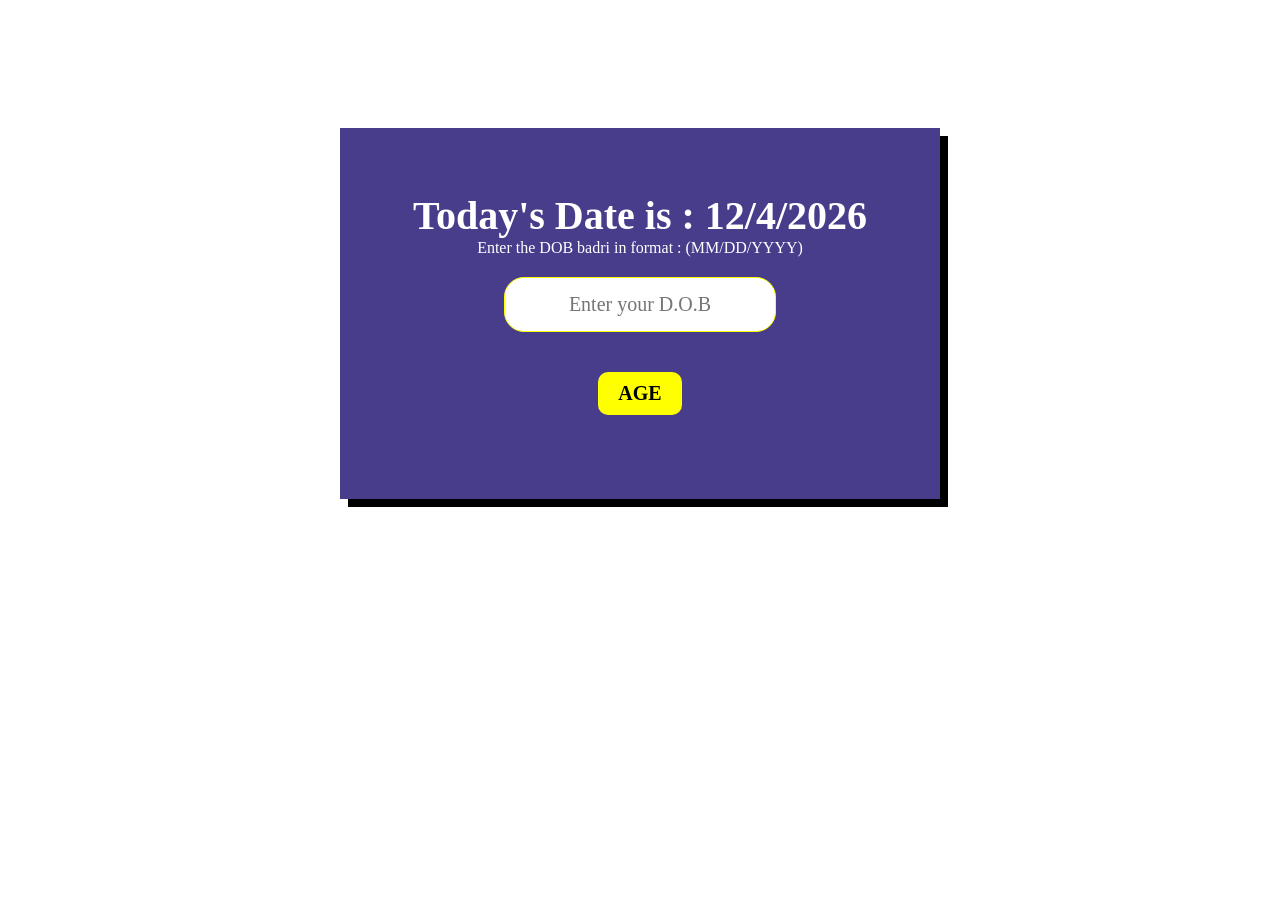
<file: Age Calculator/index.html>
<!DOCTYPE html>
<html lang="en">
<head>
    <meta charset="UTF-8">
    <meta http-equiv="X-UA-Compatible" content="IE=edge">
    <meta name="viewport" content="width=device-width, initial-scale=1.0">
    <link rel="stylesheet" href="style.css">
    <title>Age Calculator</title>
</head>
<body>
    <div class="container">
        <p id="currDate"> </p>
        <p>Enter the DOB badri in format : (MM/DD/YYYY)</p>
        <input type="text" placeholder="Enter your D.O.B" id="DOB">
        <button id="CalcAge">Age</button>
    </div>
  <div id="displayAge">
      <p id="age"></p>
  </div>
    <script src="script.js">
    </script>
</body>
</html>
</file>
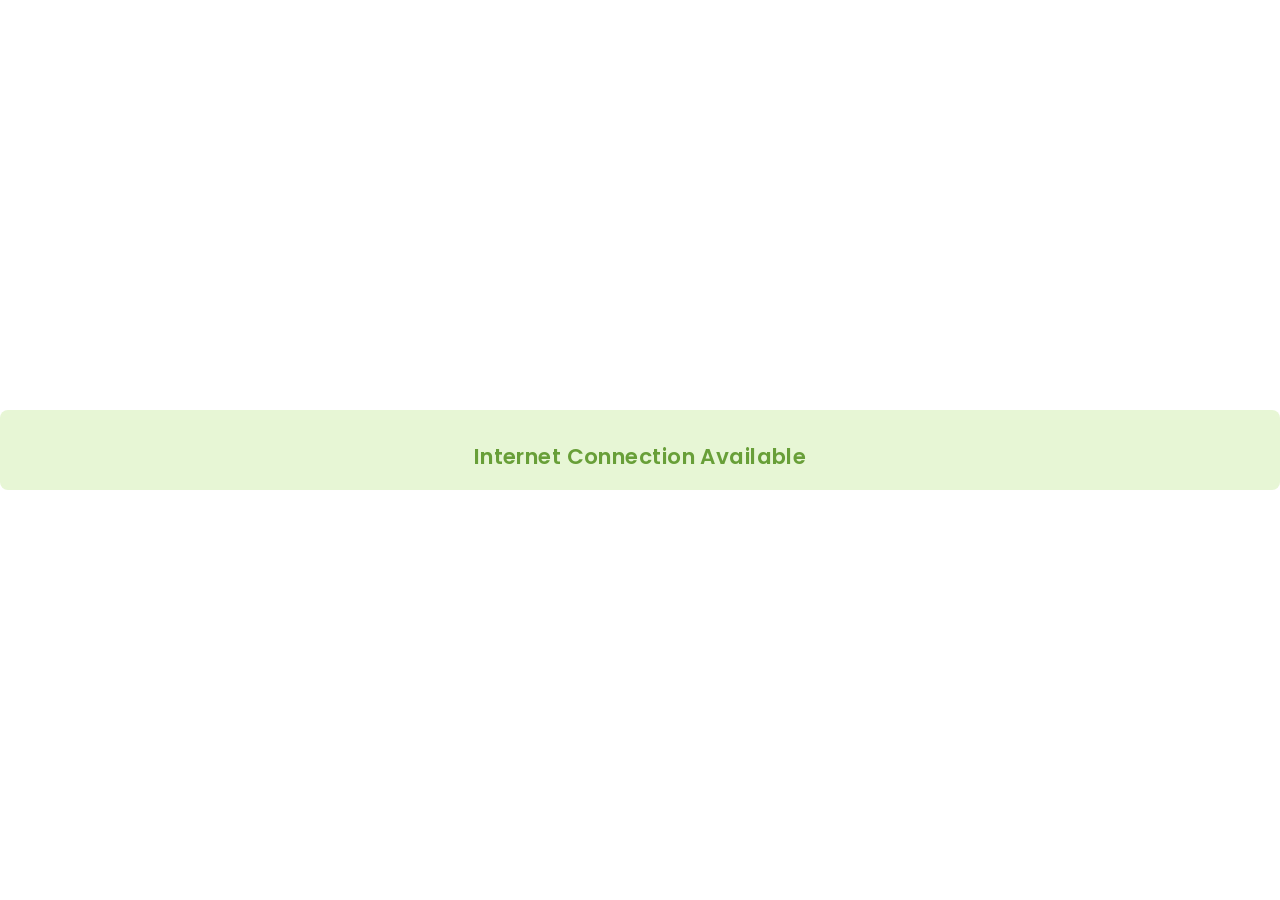
<file: Check Internet Connection Status/index.html>
<!DOCTYPE html>
<html lang="en">
  <head>
    <meta name="viewport" content="width=device-width, initial-scale=1.0" />
    <title>Check Internet Connection Status</title>
    <!-- Google Font -->
    <link
      href="https://fonts.googleapis.com/css2?family=Poppins:wght@600&display=swap"
      rel="stylesheet"
    />
    <!-- Stylesheet -->
    <link rel="stylesheet" href="style.css" />
  </head>
  <body>
    <h1 id="message">Sample Message</h1>

    <!-- Script -->
    <script src="script.js"></script>
    </body>
</html>
</file>
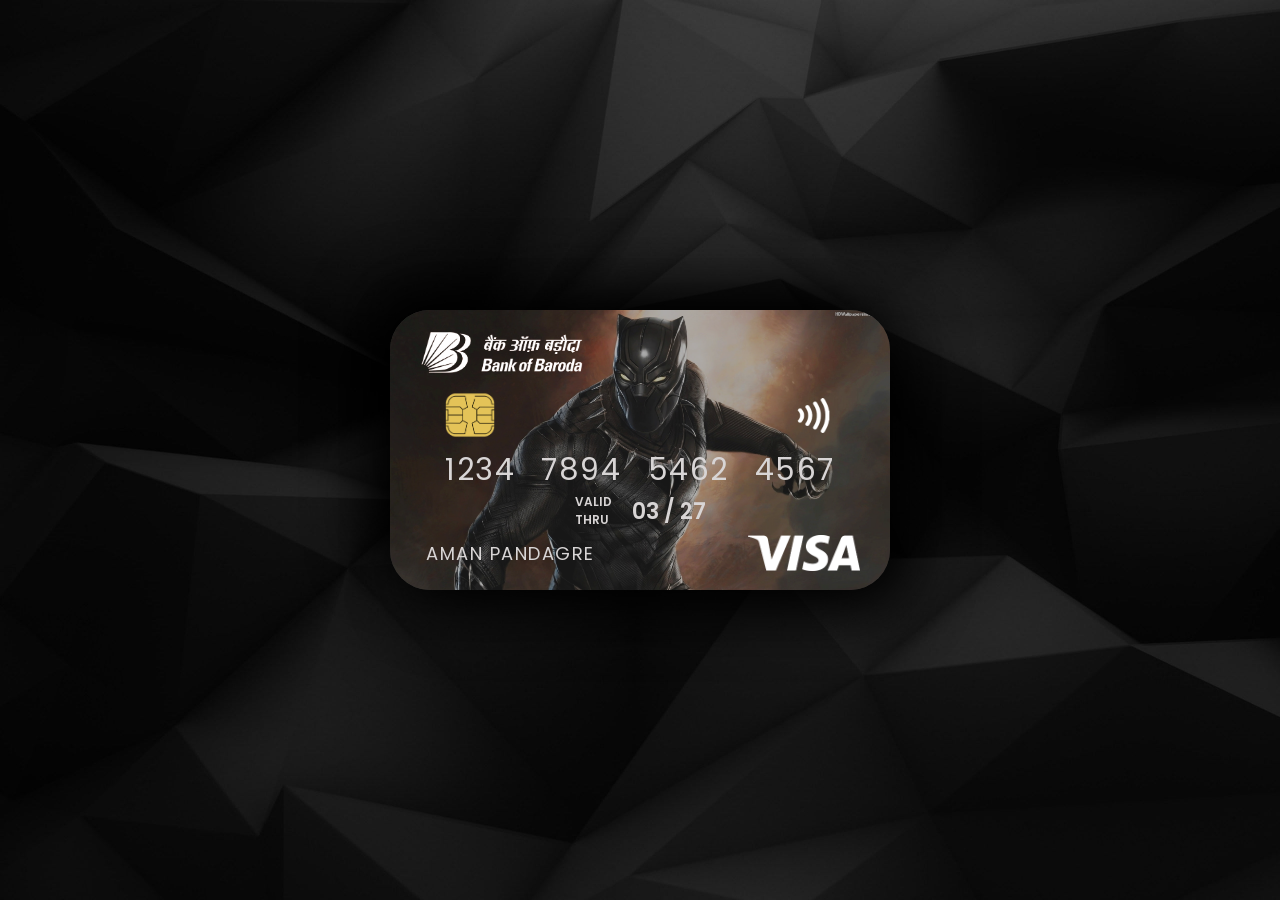
<file: Debit Card/index.html>
<!DOCTYPE html>
<html lang="en">

<head>
    <meta charset="UTF-8">
    <meta http-equiv="X-UA-Compatible" content="IE=edge">
    <meta name="viewport" content="width=device-width, initial-scale=1.0">
    <link rel="stylesheet" href="style.css">
    <title>Credit Card Design</title>
</head>

<body>
    <div class="container">
        <div class="card">
            <div class="inner-div">
                <div class="front-div">
                    <img src="./images/bg3.jpg" class="map-img">
                    <div class="row1">
                        <img src="./images/bob.png" width="165px">
                    </div>
                    <div class="row2">
                        <img src="./images/chip.png" width="50px">
                        <img src="./images/wave.png" width="40px" height="35px">
                    </div>
                    <div class="row3 card-no">
                        <p>1234</p>
                        <p>7894</p>
                        <p>5462</p>
                        <p>4567</p>
                    </div>
                    <div class="row4">
                        <div class="inner-row4">
                            <p>VALID</p>
                            <p>THRU</p>
                        </div>
                        <p class="expire-date">03 / 27</p>
                    </div>
                    <div class="row5">
                        <h4>Aman Pandagre</h4>
                        <img src="./images/visa.png" width="112px">
                    </div>
                </div>
            </div>

        </div>
</body>

</html>
</file>
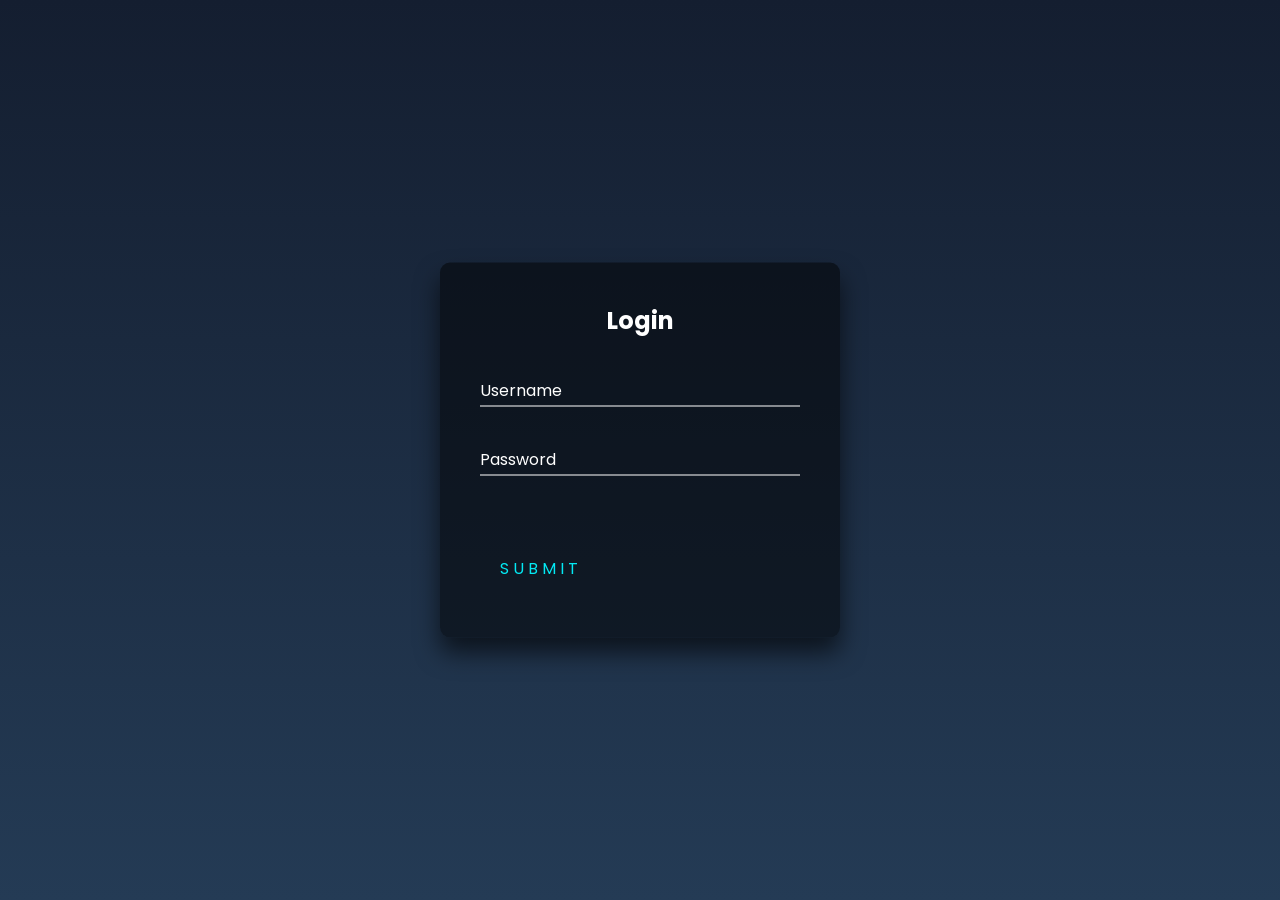
<file: login Page/index.html>
<!DOCTYPE html>
<html lang="en">
<head>
    <link rel="stylesheet" href="Style.css">
    <meta charset="UTF-8">
    <meta http-equiv="X-UA-Compatible" content="IE=edge">
    <meta name="viewport" content="width=device-width, initial-scale=1.0">
    <title>Login Page</title>
</head>
<body>
    <div class="login-box">
        <h2>Login</h2>
        <form>
          <div class="user-box">
            <input type="text" name="" required="">
            <label>Username</label>
          </div>
          <div class="user-box">
            <input type="password" name="" required="">
            <label>Password</label>
          </div>
          <a href="#">
            <span></span>
            <span></span>
            <span></span>
            <span></span>
            Submit
          </a>
        </form>
      </div>
</body>
</html>
</file>
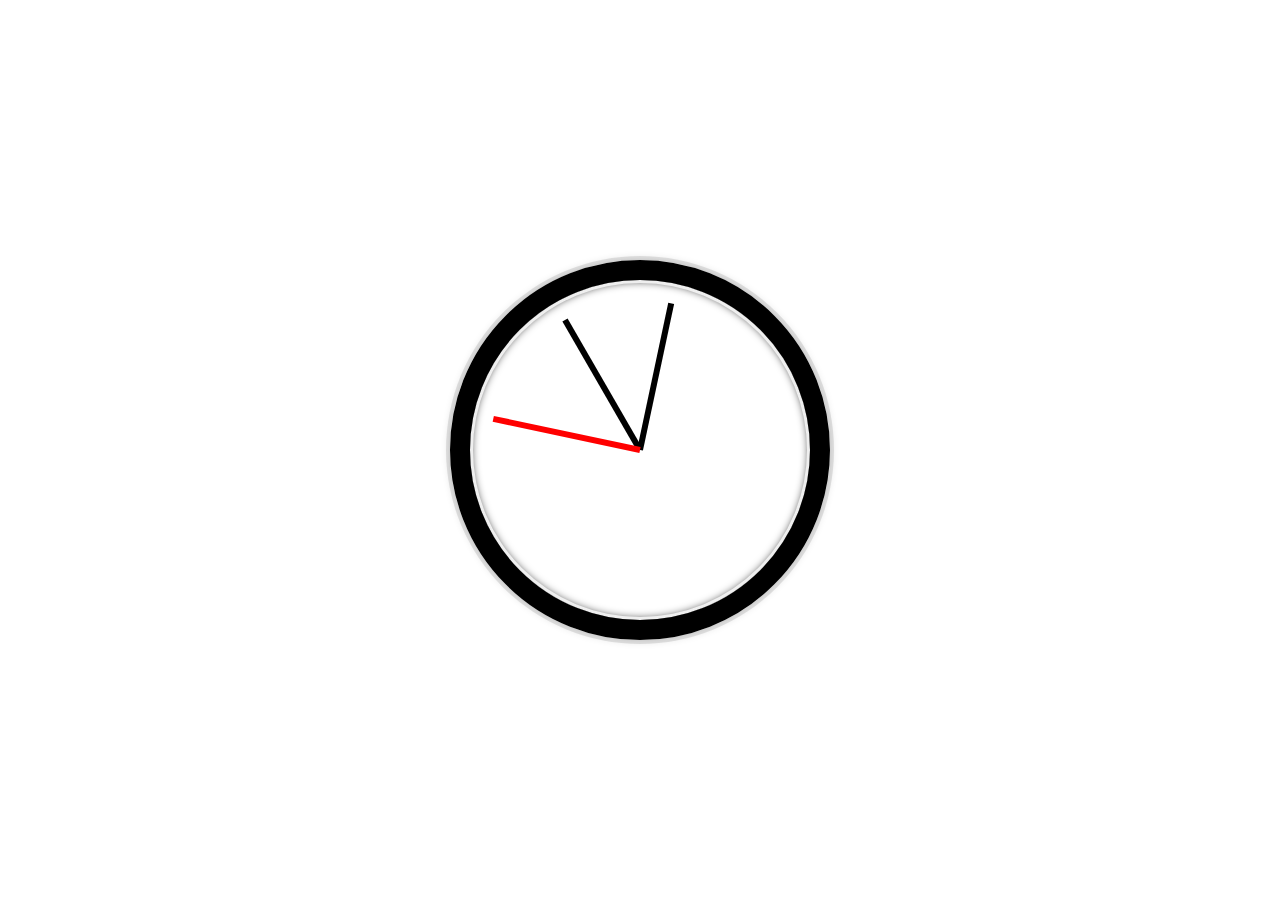
<file: Analog Watch/hp11.html>
<!DOCTYPE html>
<html lang="en">
<head>
  <meta charset="UTF-8">
  <title>Clock</title>
</head>
<body>


    <div class="clock">
      <div class="clock-face">
        <div class="hand hour-hand"></div>
        <div class="hand min-hand"></div>
        <div class="hand second-hand"></div>
      </div>
    </div>


  <style>
    html {
      background: white;
      background-size: cover;
      font-family: 'helvetica neue';
      text-align: center;
      font-size: 10px;
    }

    body {
      margin: 0;
      font-size: 2rem;
      display: flex;
      flex: 1;
      min-height: 100vh;
      align-items: center;
    }

    .clock {
      width: 30rem;
      height: 30rem;
      border: 20px solid black;
      border-radius: 50%;
      margin: 50px auto;
      position: relative;
      padding: 2rem;
      box-shadow:
        0 0 0 4px rgba(0,0,0,0.1),
        inset 0 0 0 3px #EFEFEF,
        inset 0 0 10px black,
        0 0 10px rgba(0,0,0,0.2);
    }

    .clock-face {
      position: relative;
      width: 100%;
      height: 100%;
      transform: translateY(-3px); /* account for the height of the clock hands */
    }
    .hand {
      width: 50%;
      height: 6px;
      background: black;
      position: absolute;
      top: 50%;
      transform-origin: 100%;
      transform: rotate(90deg);
      transition: all 0.4s;
    }
    .second-hand{
        background-color: red;
        transition:0.4s;
    }
    .hour-hand{
        transition:0.4s;
    }
    .min-hand{
        transition:0.4s;
    }
  </style>

  <script src="p11.js"></script>
</body>
</html>
</file>
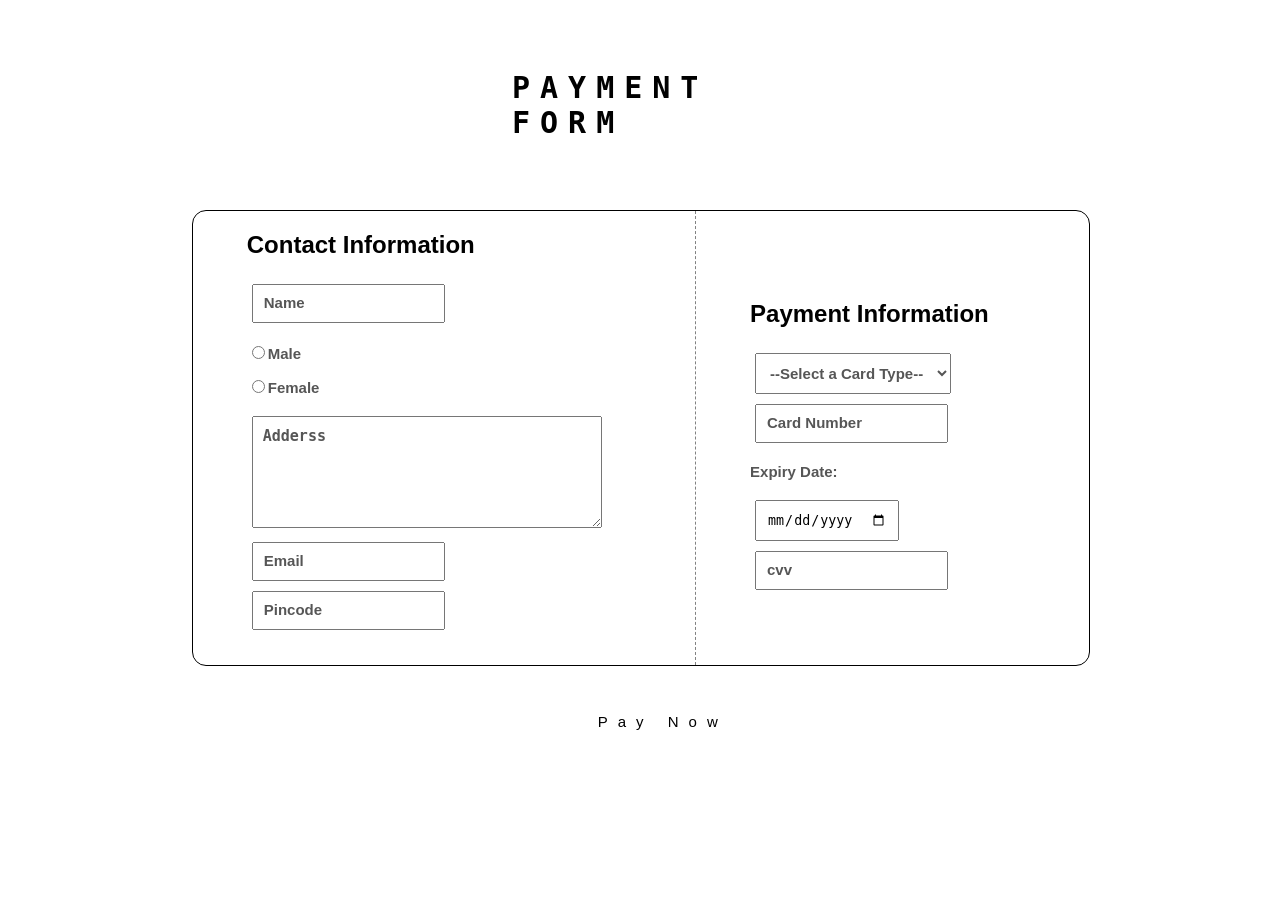
<file: Payment-Form/payment_form.html>
<!DOCTYPE html>
<html lang="en">
<head>
    <meta charset="UTF-8">
    <meta http-equiv="X-UA-Compatible" content="IE=edge">
    <meta name="viewport" content="width=device-width, initial-scale=1.0">
    <title>Payment Form</title>
    <link rel="stylesheet" href="style2.css">
</head>
<body>
    <div class="h1"><p> PAYMENT FORM</p></div>
    <form action="">
        <div class="container">
            <div class="contact-info">
                <div class="ci"><h2>Contact Information</h2></div>
                <input type="text" name="name" placeholder="Name" required>
                
                   
                    <p><input type="radio" name="gender" id="male" required>Male</p>
                    <p><input type="radio" name="gender" id="female" required>Female</p>
                    
                
                <textarea name="address" id="address" cols="39" rows="6" placeholder="Adderss"></textarea>
                <input type="email" name="email" id="email" placeholder="Email" required>
                <input type="number" name="pincode" id="pincode" placeholder="Pincode" required>
            </div>
            
            
    
            <div class="payment-info">
                <div class="pi"><h2>Payment Information</h2></div>
                
                    <select name="card_type" id="card_type" required>
                        <option value="">--Select a Card Type--</option>
                        <option value="visa">Visa</option>
                        <option value="mastercard">Mastercard</option>
                        <option value="rupay">Rupay</option>
                    </select>
                
                <input type="number" name="card_number" id="card_number" placeholder="Card Number" required>
                <p>Expiry Date:</p>
                 <input type="date" name="expiry_date" id="expiry_date" placeholder="Expiration date" required>
                
                <input type="password" name="cvv" id="cvv" placeholder="cvv" required>
                
    
            </div>
        </div>
        
        <div class="submit"><input type="submit" value="Pay Now"></div>
        
    </form>
</body>
</html>
</file>
<file: Age Calculator/style.css>
*{
    margin:0;
    padding:0;
    box-sizing:border-box;
    font-family:cursive;
}

.container{
    display:flex;
    width:600px;
    margin:auto;
    margin-top:10%;
    margin-bottom:10%;
    align-items:center;
    justify-content:center;
    flex-direction:column;
    background-color:darkslateblue;
    box-shadow:8px 8px black;
    color:white;
    padding:5% 0%;
}

#currDate{
    font-size:40px;
    font-weight:bold;
}

input{
    font-size:20px;
    padding:15px;
    margin:20px;
    text-align:center;
    border-radius:20px;
    border:1px solid yellow;
    cursor:pointer;
}

button{
    font-size:20px;
    padding:10px 20px;
    border-radius:10px;
    border:none;
    background-color:yellow;
    color:black;
    margin:20px;
    text-transform: uppercase;
    font-weight:bold;
    cursor:pointer;
}

button:hover{
    background-color:white;
    color:blue;
}

#displayAge{
    display:flex;
    align-items:center;
    justify-content:center;
    width:620px;
    height:480px;
    background-color:rgb(228, 91, 91);
    border-radius:30px;
    position:absolute;
    top:19%;
    left:30%;
    visibility: hidden;
}

#age{
    color:white;
    font-size:50px;
    margin:20px;
    font-weight:bold;
}
</file>
<file: Check Internet Connection Status/style.css>
* {
    padding: 0;
    margin: 0;
    height: 5rem;
    width: 22rem;
    box-sizing: border-box;
  }
  #message {
    width: 100%;
    position: absolute;
    transform: translate(-50%, -50%);
    top: 50%;
    left: 50%;
    font-family: "Poppins", sans-serif;
    text-align: center;
    font-weight: 600;
    letter-spacing: 0.02em;
    padding: 30px 0;
    border-radius: 8px;
    font-size: 135%;
  }
</file>
<file: Debit Card/style.css>
/* Google Font 'Poppins'  */

@import url("https://fonts.googleapis.com/css2?family=Poppins:ital,wght@0,100;0,200;0,300;0,400;0,500;0,600;0,700;0,800;0,900;1,100;1,200;1,300;1,400;1,500;1,600;1,700;1,800;1,900&display=swap");
* {
  padding: 0;
  margin: 0;
  box-sizing: border-box;
  color: #d8d5d5 !important;
}

.container {
  width: 100%;
  min-height: 100vh;
  background-image: url(./images/bg2.jpg);
  background-repeat: no-repeat;
  background-size: cover;
  font-family: "Poppins", sans-serif;
  display: flex;
  align-items: center;
  justify-content: center;
}

.card {
  width: 500px;
  height: 280px;
  background: #3b3b3b;
  /* box-shadow: 20px 20px 60px #bebebe, -20px -20px 60px #ffffff; */
  border-radius: 10px;
  cursor: pointer;
  border-radius: 40px;
}

.inner-div {
  width: 100%;
  height: 100%;
  border-radius: 40px;
  position: relative;
}
.front-div {
  width: 100%;
  height: 100%;
  border-radius: 50px;
  background: #3b3b3b;
  box-shadow: 20px 20px 60px #000000, -20px -20px 60px #000000;
  position: absolute;
  top: 0;
  left: 0;
  padding: 20px 30px;
  border-radius: 40px;
  overflow: hidden;
  z-index: 1;
}

.map-img {
  width: 100%;
  position: absolute;
  top: 0;
  left: 0;
  opacity: 0.6;
  z-index: -1;
}

.row2 {
  margin: 8px 25px;
  display: flex;
  align-items: center;
  justify-content: space-between;
}

.row3 {
  margin: 0px 25px 0px 25px;
  display: flex;
  align-items: center;
  justify-content: space-between;
}
.card-no {
  font-size: 30px;
  letter-spacing: 1.5px;
  font-weight: 400;
  color: white;
}

.row4 {
  margin: 0;
  display: flex;
  align-items: center;
  justify-content: center;
  color: #fff;
}

.inner-row4 {
  display: flex;
  flex-direction: column;
}

.row4 p {
  font-size: 12px;
  font-weight: 600;
  margin-right: 10px;
  margin-left: 10px;
}

.expire-date {
  font-size: 22px !important;
}

.row5 {
  margin: 6px 0px 25px 6px !important;
  display: flex;
  align-items: center;
  justify-content: space-between;
}

.row5 h4 {
  font-size: 18px;
  text-transform: uppercase;
  color: #fff;
  font-weight: 400;
  letter-spacing: 1.5px;
}
</file>
<file: login Page/Style.css>
@import url("https://fonts.googleapis.com/css?family=Poppins:200,300,400,500,600,700,800,900&display=swap");
html {
    font-family: Poppins , monospace;
    height: 100%;
  }
  body {
    margin:0;
    padding:0;
    font-family: Poppins;
    background: linear-gradient(#141e30, #243b55);
  }
  
  .login-box {
    position: absolute;
    top: 50%;
    left: 50%;
    width: 400px;
    padding: 40px;
    transform: translate(-50%, -50%);
    background: rgba(0,0,0,.5);
    box-sizing: border-box;
    box-shadow: 0 15px 25px rgba(0,0,0,.6);
    border-radius: 10px;
  }
  
  .login-box h2 {
    margin: 0 0 30px;
    padding: 0;
    color: #fff;
    text-align: center;
  }
  
  .login-box .user-box {
    position: relative;
  }
  
  .login-box .user-box input {
    width: 100%;
    padding: 10px 0;
    font-size: 16px;
    color: #fff;
    margin-bottom: 30px;
    border: none;
    border-bottom: 1px solid #fff;
    outline: none;
    background: transparent;
  }
  .login-box .user-box label {
    position: absolute;
    top:0;
    left: 0;
    padding: 10px 0;
    font-size: 16px;
    color: #fff;
    pointer-events: none;
    transition: .5s;
  }
  
  .login-box .user-box input:focus ~ label,
  .login-box .user-box input:valid ~ label {
    top: -20px;
    left: 0;
    color: #03e9f4;
    font-size: 12px;
  }
  
  .login-box form a {
    position: relative;
    display: inline-block;
    padding: 10px 20px;
    color: #03e9f4;
    font-size: 16px;
    text-decoration: none;
    text-transform: uppercase;
    overflow: hidden;
    transition: .5s;
    margin-top: 40px;
    letter-spacing: 4px
  }
  
  .login-box a:hover {
    background: #03e9f4;
    color: rgb(11, 4, 4);
    border-radius: 5px;
    box-shadow: 0 0 5px #02686d,
                0 0 25px #02686d,
                0 0 50px #02686d,
                0 0 100px #02686d;
  }
  
  .login-box a span {
    position: absolute;
    display: block;
  }
  
  .login-box a span:nth-child(1) {
    top: 0;
    left: -100%;
    width: 100%;
    height: 2px;
    background: linear-gradient(90deg, transparent, #03e9f4);
    animation: btn-anim1 1s linear infinite;
  }
  
  @keyframes btn-anim1 {
    0% {
      left: -100%;
    }
    50%,100% {
      left: 100%;
    }
  }
  
  .login-box a span:nth-child(2) {
    top: -100%;
    right: 0;
    width: 2px;
    height: 100%;
    background: linear-gradient(180deg, transparent, #03e9f4);
    animation: btn-anim2 1s linear infinite;
    animation-delay: .25s
  }
  
  @keyframes btn-anim2 {
    0% {
      top: -100%;
    }
    50%,100% {
      top: 100%;
    }
  }
  
  .login-box a span:nth-child(3) {
    bottom: 0;
    right: -100%;
    width: 100%;
    height: 2px;
    background: linear-gradient(270deg, transparent, #03e9f4);
    animation: btn-anim3 1s linear infinite;
    animation-delay: .5s
  }
  
  @keyframes btn-anim3 {
    0% {
      right: -100%;
    }
    50%,100% {
      right: 100%;
    }
  }
  
  .login-box a span:nth-child(4) {
    bottom: -100%;
    left: 0;
    width: 2px;
    height: 100%;
    background: linear-gradient(360deg, transparent, #03e9f4);
    animation: btn-anim4 1s linear infinite;
    animation-delay: .75s
  }
  
  @keyframes btn-anim4 {
    0% {
      bottom: -100%;
    }
    50%,100% {
      bottom: 100%;
    }
  }
</file>
<file: Payment-Form/style2.css>
body {
    
    margin: 0px;
    font-family: -apple-system, BlinkMacSystemFont, 'Segoe UI', Roboto, Oxygen, Ubuntu, Cantarell, 'Open Sans', 'Helvetica Neue', sans-serif;
}

.h1>p{
    font-size:30px;
    font-weight: 700;
    font-family:monospace;
    letter-spacing: 10px;

    overflow: hidden;
   
    width: 320px;
    margin-left: 40%;

}

.h1{
    width: 100%;
    overflow:hidden ;
    padding: 40px 0px;
    
}
/*Container*/
.container{
    display: flex;
    align-items: center;
    border: black 1px solid;
    border-radius: 14px;
    width: 70%;
    margin-left: 15%;
    

}

::placeholder{
    color: rgb(86, 86, 86);
    font-size: 15px;
    font-weight: 700;
}
.contact-info>p, .payment-info>p{
    color: rgb(86, 86, 86);
    font-size: 15px;
    font-weight: 700;
}
.contact-info>input, .payment-info>input{
    padding: 10px;
    margin: 5px
}
.contact-info>textarea, .payment-info>#expiry_date{
    padding: 10px;
    margin: 5px;
}
/*Contact-info*/
.contact-info{
    border-right: rgba(0, 0, 0, 0.492) dashed 1.5px;
    width: 50%;
    padding-right: 5%;
    padding-left: 6%;
    padding-bottom: 30px;
    display:inline-block;
    

}


/*Payment info*/
.payment-info{
    
    width: 40%;
    padding: 16px;
    display: inline-block;
    padding-left: 6%;
}

#card_type{
    padding: 10px;
    margin: 5px;
    color: rgb(86, 86, 86);
    font-size: 15px;
    font-weight: 700;
}
/*submit button*/
.submit{
    padding-top: 7px;
    margin-top: 20px;
    margin-bottom: 15px;
    border-radius: 14px;
    width: 175px;
    margin-left: 45%;
    transition: all 0.3s ease;
    
}
.submit>input{
    font-size: 15px;
    margin-left: 1%;
    padding: 20px;
    border-radius: 10px;
    border: none;
    letter-spacing: 10px;
    background-color:rgba(250, 235, 215, 0);
    
}

.submit:hover{
    transform: translateY(-6px);
    border-bottom: none;
    box-shadow: 0px 5px 6px;
}
</file>
